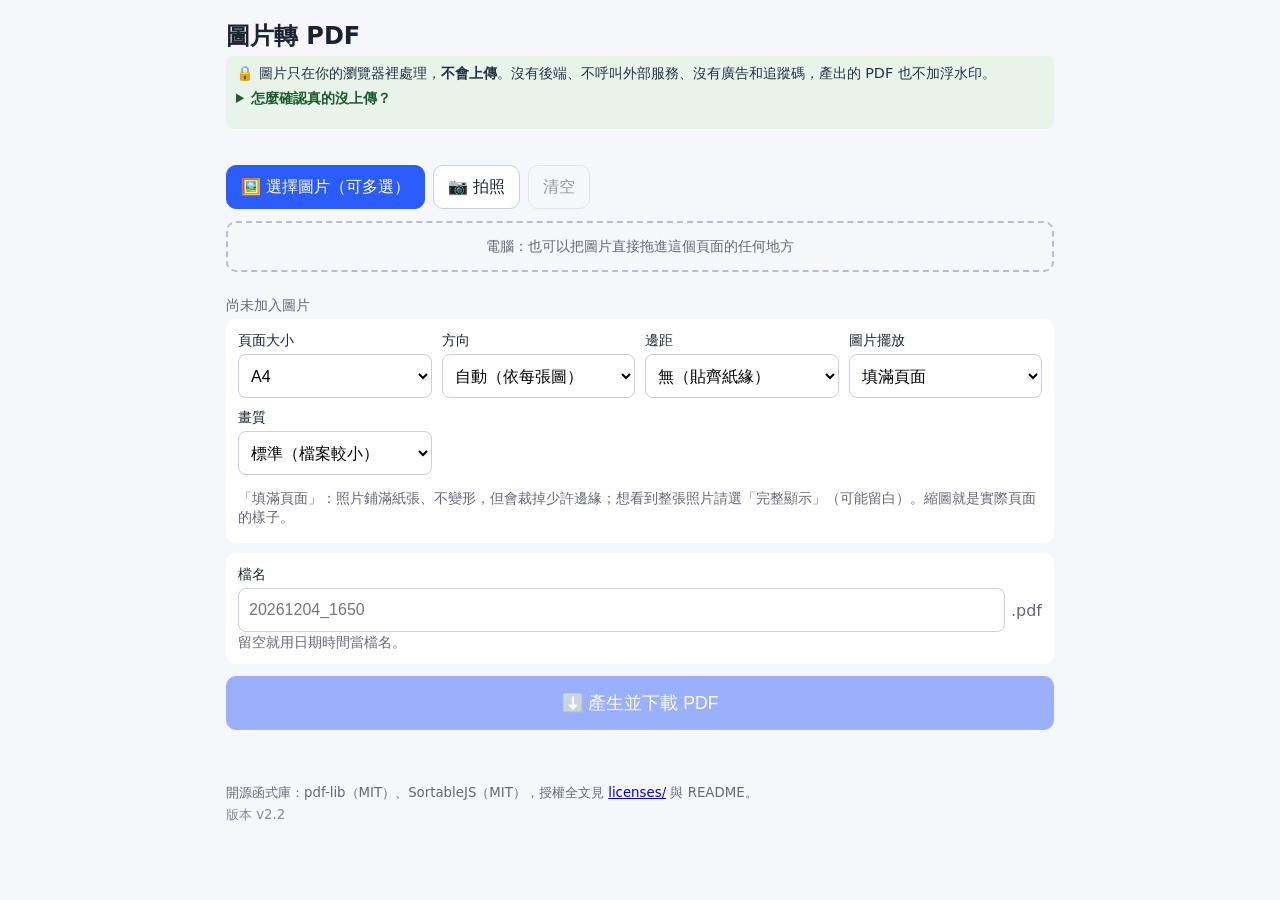
<file: index.html>
<!doctype html>
<html lang="zh-Hant">
<head>
<meta charset="utf-8">
<meta name="viewport" content="width=device-width, initial-scale=1, viewport-fit=cover">
<!-- 安全政策：只允許載入站內檔案；connect-src 'none' = 頁面不能發出任何 fetch/XHR 網路請求 -->
<meta http-equiv="Content-Security-Policy" content="default-src 'self'; script-src 'self'; style-src 'self'; img-src 'self' blob: data:; connect-src 'none'; worker-src 'self'; manifest-src 'self'; object-src 'none'; base-uri 'none'; form-action 'none'">
<meta name="referrer" content="no-referrer">
<!-- 版本號：與 app.js 的 APP_VERSION、sw.js 的 VERSION、下方各檔案的 ?v= 必須一致（用 tools/bump_version.py 一次改完） -->
<meta name="app-version" content="2.2">
<meta name="theme-color" content="#2b5cff">
<title>圖片轉 PDF｜本地小工具</title>
<link rel="manifest" href="manifest.webmanifest?v=2.2">
<link rel="icon" href="icons/icon-192.png">
<link rel="apple-touch-icon" href="icons/icon-192.png">
<link rel="stylesheet" href="style.css?v=2.2">
</head>
<body>
<div id="versionBanner" class="vbanner" role="alert" hidden></div>
<header>
  <h1>圖片轉 PDF</h1>
  <div class="privacy" id="privacy">
    <p>🔒 圖片只在你的瀏覽器裡處理，<b>不會上傳</b>。沒有後端、不呼叫外部服務、沒有廣告和追蹤碼，產出的 PDF 也不加浮水印。</p>
    <details id="privacyHow">
      <summary>怎麼確認真的沒上傳？</summary>
      <ol>
        <li><b>電腦</b>：按 F12（Mac：⌥⌘I）打開開發者工具 → 切到「Network／網路」分頁 → 選圖、產生 PDF，列表不會出現任何對外的連線。</li>
        <li><b>手機或電腦都可以</b>：頁面打開後切成<b>飛航模式</b>或拔網路線，照樣能選圖、產生並下載 PDF。</li>
        <li><b>技術細節</b>：頁面設定了安全規則（CSP <code>connect-src 'none'</code>），瀏覽器會直接擋掉這個頁面對外發出的任何資料請求。</li>
      </ol>
    </details>
  </div>
</header>

<main>
  <section class="pick">
    <label class="btn primary" for="pickFiles">🖼️ 選擇圖片（可多選）</label>
    <input id="pickFiles" type="file" accept="image/*" multiple hidden>
    <label class="btn" for="pickCamera">📷 拍照</label>
    <input id="pickCamera" type="file" accept="image/*" capture="environment" hidden>
    <button class="btn ghost" id="clearAll" type="button" disabled>清空</button>
  </section>

  <div id="dropzone" class="dropzone">電腦：也可以把圖片直接拖進這個頁面的任何地方</div>
  <div id="dropOverlay" class="drop-overlay" hidden><div>放開以加入圖片</div></div>
  <div id="messages" class="messages" aria-live="polite"></div>

  <ul id="list" class="list" aria-label="頁面順序（可拖曳排序）"></ul>
  <p class="hint" id="countHint">尚未加入圖片</p>
  <p class="warn" id="countWarn" hidden></p>

  <section class="settings">
    <label>頁面大小
      <select id="pageSize" autocomplete="off">
        <option value="a4" selected>A4</option>
        <option value="fit">依圖片原比例</option>
      </select>
    </label>
    <label>方向
      <select id="orientation" autocomplete="off">
        <option value="auto" selected>自動（依每張圖）</option>
        <option value="portrait">直式</option>
        <option value="landscape">橫式</option>
      </select>
    </label>
    <label>邊距
      <select id="margin" autocomplete="off">
        <option value="none" selected>無（貼齊紙緣）</option>
        <option value="small">小（10 mm）</option>
      </select>
    </label>
    <label>圖片擺放
      <select id="fit" autocomplete="off">
        <option value="cover" selected>填滿頁面</option>
        <option value="contain">完整顯示</option>
      </select>
    </label>
    <label>畫質
      <select id="quality" autocomplete="off">
        <option value="standard" selected>標準（檔案較小）</option>
        <option value="high">高（較清楚、檔案較大）</option>
      </select>
    </label>
    <p class="hint fit-hint" id="fitHint">「填滿頁面」：照片鋪滿紙張、不變形，但會裁掉少許邊緣；想看到整張照片請選「完整顯示」（可能留白）。縮圖就是實際頁面的樣子。</p>
  </section>

  <section class="filename">
    <label for="fileName">檔名</label>
    <div class="fn-row"><input id="fileName" type="text" inputmode="text" autocomplete="off" maxlength="80" placeholder=""><span>.pdf</span></div>
    <small class="hint">留空就用日期時間當檔名。</small>
  </section>

  <section class="actions">
    <button class="btn primary big" id="makePdf" type="button" disabled>⬇️ 產生並下載 PDF</button>
    <p id="status" class="status" aria-live="polite"></p>
  </section>
</main>

<footer>
  <small>開源函式庫：pdf-lib（MIT）、SortableJS（MIT），授權全文見 <a href="licenses/index.html">licenses/</a> 與 README。</small>
  <small class="ver" id="appVersion">版本 v2.2</small>
</footer>

<script src="vendor/pdf-lib.min.js?v=2.2"></script>
<script src="vendor/Sortable.min.js?v=2.2"></script>
<script src="app.js?v=2.2"></script>
</body>
</html>
</file>
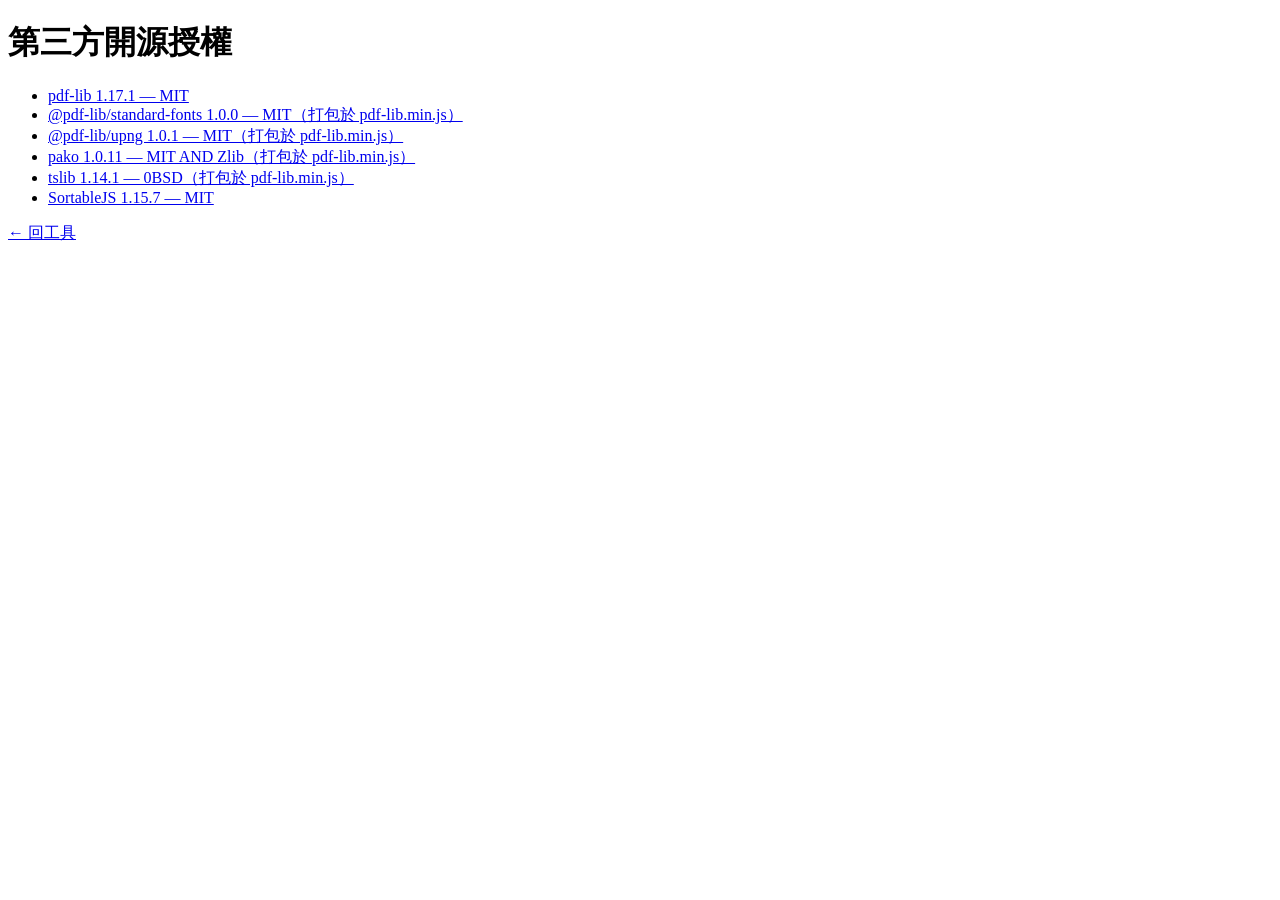
<file: licenses/index.html>
<!doctype html><html lang="zh-Hant"><head><meta charset="utf-8"><meta http-equiv="Content-Security-Policy" content="default-src 'self'"><title>第三方授權</title></head>
<body><h1>第三方開源授權</h1><ul>
<li><a href="pdf-lib.LICENSE.txt">pdf-lib 1.17.1 — MIT</a></li>
<li><a href="pdf-lib-standard-fonts.LICENSE.txt">@pdf-lib/standard-fonts 1.0.0 — MIT（打包於 pdf-lib.min.js）</a></li>
<li><a href="pdf-lib-upng.LICENSE.txt">@pdf-lib/upng 1.0.1 — MIT（打包於 pdf-lib.min.js）</a></li>
<li><a href="pako.LICENSE.txt">pako 1.0.11 — MIT AND Zlib（打包於 pdf-lib.min.js）</a></li>
<li><a href="tslib.LICENSE.txt">tslib 1.14.1 — 0BSD（打包於 pdf-lib.min.js）</a></li>
<li><a href="sortablejs.LICENSE.txt">SortableJS 1.15.7 — MIT</a></li>
</ul><p><a href="../index.html">← 回工具</a></p></body></html>
</file>
<file: style.css>
:root { --c: #2b5cff; --bg: #f6f7fb; --fg: #1d2330; --muted: #667; --danger: #d33; }
* { box-sizing: border-box; }
body { margin: 0; font-family: system-ui, -apple-system, "PingFang TC", "Noto Sans TC", "Microsoft JhengHei", sans-serif; background: var(--bg); color: var(--fg); }
header, main, footer { max-width: 860px; margin: 0 auto; padding: 12px 16px; }
h1 { margin: 8px 0 4px; font-size: 1.5rem; }
.privacy { font-size: .9rem; color: #234; background: #e8f3ea; border-radius: 8px; padding: 8px 10px; }
.privacy p { margin: 0; }
.privacy summary { cursor: pointer; margin-top: 6px; min-height: 32px; display: list-item; color: #1b5e2b; font-weight: 600; }
.privacy ol { margin: 6px 0 2px; padding-left: 1.3em; }
.privacy li { margin: 4px 0; }
.privacy code { font-size: .82rem; background: #fff; padding: 0 3px; border-radius: 4px; }
.pick, .actions { display: flex; flex-wrap: wrap; gap: 8px; align-items: center; margin: 12px 0; }
.btn { display: inline-flex; align-items: center; justify-content: center; min-height: 44px; touch-action: manipulation; border: 1px solid #ccd; background: #fff; color: var(--fg); padding: 10px 14px; border-radius: 10px; font-size: 1rem; cursor: pointer; user-select: none; }
.btn.primary { background: var(--c); border-color: var(--c); color: #fff; }
.btn.ghost { background: transparent; }
.btn.big { font-size: 1.1rem; padding: 14px 20px; width: 100%; }
.btn:disabled { opacity: .45; cursor: not-allowed; }
.dropzone { border: 2px dashed #bbc; border-radius: 10px; padding: 14px; text-align: center; color: var(--muted); font-size: .9rem; }
.dropzone.over { border-color: var(--c); background: #eef2ff; }
@media (hover: none), (pointer: coarse) { .dropzone { display: none; } }
.drop-overlay { position: fixed; inset: 0; background: rgba(43,92,255,.18); border: 4px dashed var(--c); z-index: 50; display: flex; align-items: center; justify-content: center; pointer-events: none; }
.drop-overlay[hidden] { display: none; }
.drop-overlay div { background: #fff; color: var(--c); font-size: 1.3rem; font-weight: 700; padding: 18px 28px; border-radius: 12px; box-shadow: 0 4px 20px rgba(0,0,0,.15); }
.warn { margin: 6px 0; padding: 8px 10px; border-radius: 8px; background: #fff7e0; color: #7a5200; font-size: .9rem; }
.warn[hidden] { display: none; }
.filename { background: #fff; border-radius: 10px; padding: 12px; margin-top: 10px; }
.filename label { font-size: .9rem; display: block; margin-bottom: 4px; }
.fn-row { display: flex; align-items: center; gap: 6px; }
.fn-row input { flex: 1; min-width: 0; min-height: 44px; font-size: 16px; padding: 10px; border-radius: 8px; border: 1px solid #ccd; }
.fn-row span { color: var(--muted); }
.messages div { margin: 6px 0; padding: 8px 10px; border-radius: 8px; background: #fff3f3; color: #922; font-size: .9rem; }
.messages div.info { background: #eef2ff; color: #234; }
.list { list-style: none; padding: 0; margin: 12px 0; display: grid; grid-template-columns: repeat(auto-fill, minmax(140px, 1fr)); gap: 10px; }
.item { background: #fff; border-radius: 10px; padding: 6px; box-shadow: 0 1px 3px rgba(0,0,0,.12); position: relative; touch-action: manipulation; }
.item .thumb { width: 100%; aspect-ratio: 1; display: flex; align-items: center; justify-content: center; overflow: hidden; background: #dde1e8; border-radius: 6px; cursor: grab; }
.item .page-preview { max-width: 92%; max-height: 92%; width: auto; height: auto; box-shadow: 0 1px 4px rgba(0,0,0,.25); background: #fff; }
.fit-hint { grid-column: 1 / -1; margin: 0; }
.item .no { position: absolute; top: 10px; left: 10px; background: rgba(0,0,0,.65); color: #fff; font-size: .8rem; border-radius: 6px; padding: 1px 6px; }
.item .name { font-size: .72rem; color: var(--muted); white-space: nowrap; overflow: hidden; text-overflow: ellipsis; margin: 4px 0; }
.item .tools { display: flex; justify-content: space-between; gap: 4px; }
.item .tools button { flex: 1; min-width: 0; min-height: 44px; border: 1px solid #dde; background: #fafbff; border-radius: 6px; padding: 0; font-size: 1.05rem; cursor: pointer; touch-action: manipulation; }
.item .tools button.del { color: var(--danger); }
.sortable-ghost { opacity: .35; }
.settings { display: grid; grid-template-columns: repeat(auto-fit, minmax(170px, 1fr)); gap: 10px; background: #fff; border-radius: 10px; padding: 12px; }
.settings label { display: flex; flex-direction: column; font-size: .9rem; gap: 4px; }
.settings select { font-size: 16px; min-height: 44px; padding: 8px; border-radius: 8px; border: 1px solid #ccd; background: #fff; }
.hint, .status { color: var(--muted); font-size: .9rem; margin: 4px 0; }
footer { color: var(--muted); }

/* 手機窄螢幕 */
@media (max-width: 480px) {
  header, main, footer { padding: 10px 12px; }
  h1 { font-size: 1.3rem; }
  .dropzone { display: none; }
  .pick .btn { flex: 1 1 45%; }
  .pick #clearAll { flex: 1 1 100%; }
  .list { grid-template-columns: repeat(2, minmax(0, 1fr)); gap: 8px; }
  .item .tools { flex-wrap: wrap; }
  .item .tools button { flex: 1 1 45%; }
  .settings { grid-template-columns: 1fr 1fr; }
  .actions { position: sticky; bottom: 0; background: linear-gradient(transparent, var(--bg) 25%); padding: 14px 0 calc(8px + env(safe-area-inset-bottom)); margin-bottom: 0; z-index: 10; }
}
@media (max-width: 340px) { .settings { grid-template-columns: 1fr; } }
body.busy .item .tools button, body.busy .settings select { pointer-events: none; opacity: .6; }

.vbanner { background: #fff3cd; color: #6b4e00; border-bottom: 1px solid #e6c768; padding: 10px 16px; font-size: .95rem; text-align: center; }
.vbanner[hidden] { display: none; }
.vbanner button { margin-left: 8px; min-height: 36px; padding: 4px 12px; border-radius: 8px; border: 1px solid #c9a227; background: #fff; cursor: pointer; font-size: .95rem; }
footer .ver { display: block; margin-top: 4px; color: #889; }
</file>
